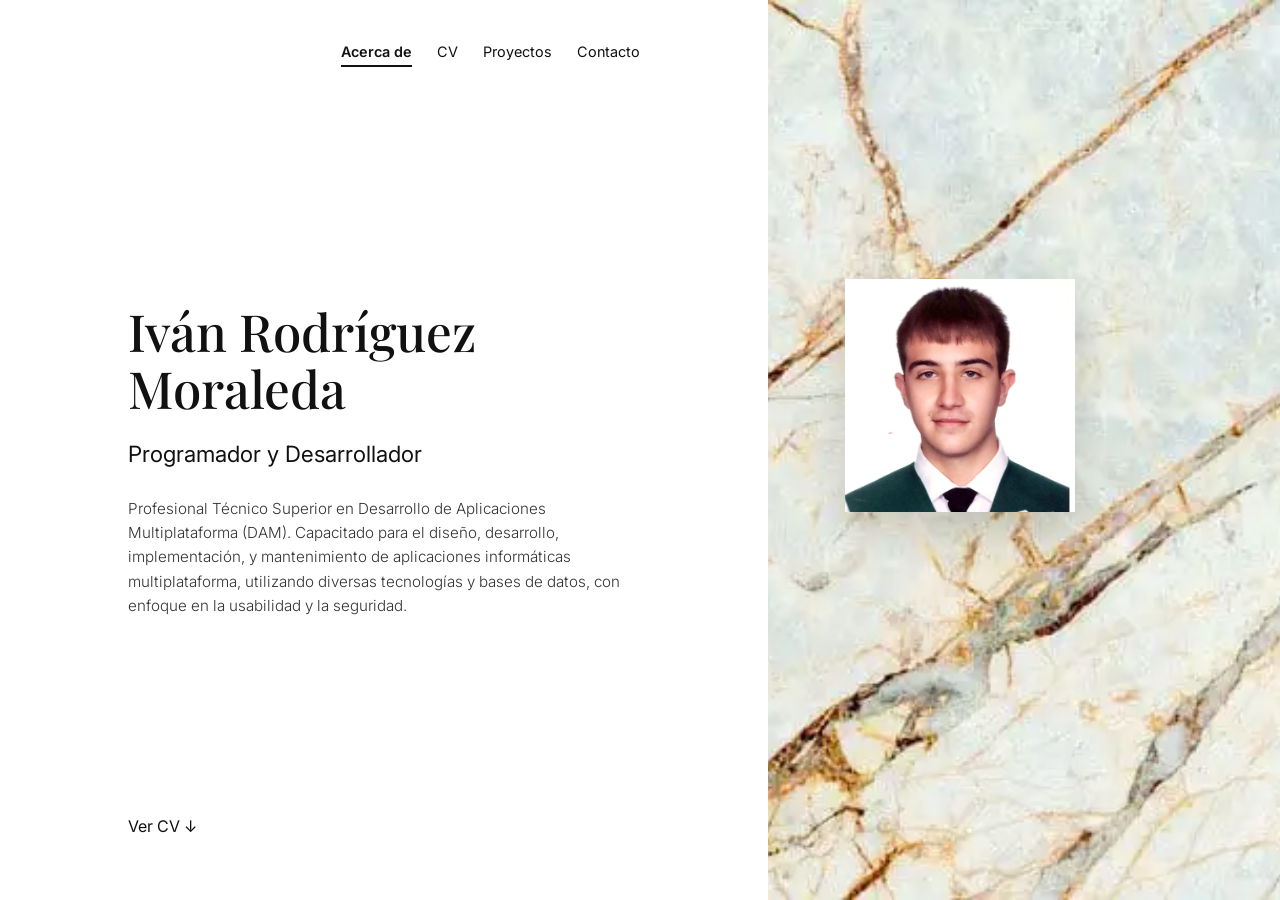
<file: index.html>
<!DOCTYPE html>
<html lang="es">
<head>
    <meta charset="UTF-8">
    <meta name="viewport" content="width=device-width, initial-scale=1.0">
    <title>Iván Rodríguez Moraleda - Portafolio</title>
    <link rel="preconnect" href="https://fonts.googleapis.com">
    <link rel="preconnect" href="https://fonts.gstatic.com" crossorigin>
    <link href="https://fonts.googleapis.com/css2?family=Playfair+Display:wght@500;700&family=Inter:wght@300;400;600&display=swap" rel="stylesheet">
    <link rel="stylesheet" href="style.css">
</head>
<body>

    <main class="container">
        <section class="left-section">

            <button class="menu-toggle" aria-label="Abrir menú">
                <span></span>
                <span></span>
                <span></span>
            </button>

            <nav class="nav-menu">
                <a href="#" class="active">Acerca de</a>
                <a href="cv.html">CV</a>
                <a href="proyectos.html">Proyectos</a>
                <a href="contacto.html">Contacto</a>
            </nav>

            <div class="hero-content">
                <h1>Iván Rodríguez <br>Moraleda</h1>
                <h2>Programador y Desarrollador</h2>
                <p>
                    Profesional Técnico Superior en Desarrollo de Aplicaciones Multiplataforma (DAM). 
                    Capacitado para el diseño, desarrollo, implementación, y mantenimiento de aplicaciones 
                    informáticas multiplataforma, utilizando diversas tecnologías y bases de datos, con 
                    enfoque en la usabilidad y la seguridad.
                </p>
            </div>

            <div class="footer-link">
                <a href="#" onclick="irAlCV(event)" class="btn-ver-cv"> 
                    Ver CV <span class="arrow">↓</span>
                </a>
            </div>
        </section>

        <section class="right-section">      
           <div class="profile-image-container">
                <img src="perfil.jpg" alt="Iván Rodríguez Moraleda" class="profile-img">
            </div>
        </section>
    </main>

<script>
    function irAlCV(e) {
        e.preventDefault();
        document.body.style.transition = 'transform 0.6s cubic-bezier(0.76, 0, 0.24, 1), opacity 0.6s ease';
        document.body.style.transform = 'translateY(-60px)';
        document.body.style.opacity = '0';
        setTimeout(() => {
            window.location.href = 'cv.html';
        }, 600);
    }

    document.addEventListener('DOMContentLoaded', () => {
        const menuToggle = document.querySelector('.menu-toggle');
        const navMenu = document.querySelector('.nav-menu');

        if (menuToggle && navMenu) {
            menuToggle.addEventListener('click', () => {
                menuToggle.classList.toggle('open');
                navMenu.classList.toggle('open');
            });

            const menuLinks = navMenu.querySelectorAll('a');
            menuLinks.forEach(link => {
                link.addEventListener('click', () => {
                    menuToggle.classList.remove('open');
                    navMenu.classList.remove('open');
                });
            });
        }
    });
</script>
</body>
</html>
</file>
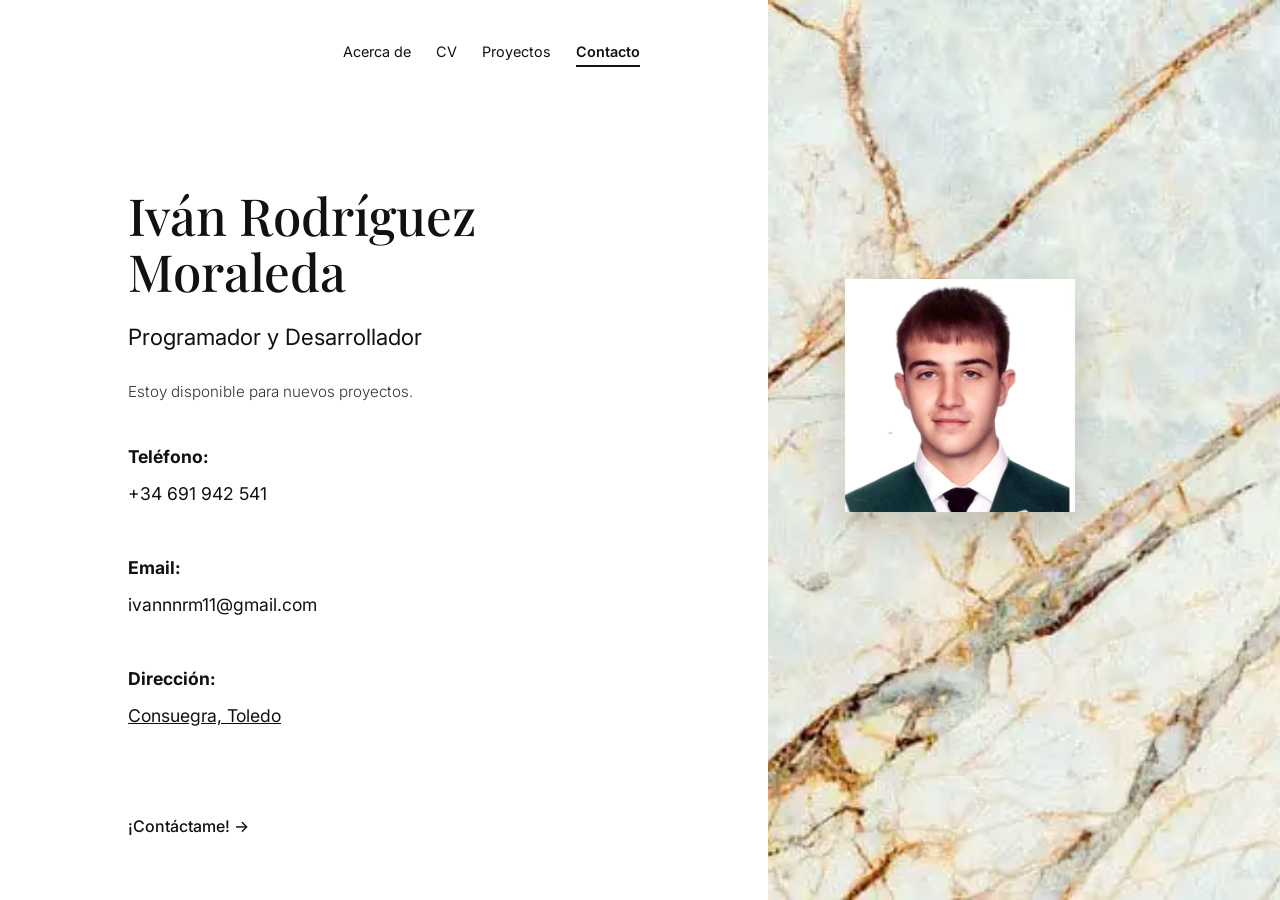
<file: contacto.html>
<!DOCTYPE html>
<html lang="es">
<head>
    <meta charset="UTF-8">
    <meta name="viewport" content="width=device-width, initial-scale=1.0">
    <title>Iván Rodríguez Moraleda - Contacto</title>
    <link rel="preconnect" href="https://fonts.googleapis.com">
    <link rel="preconnect" href="https://fonts.gstatic.com" crossorigin>
    <link href="https://fonts.googleapis.com/css2?family=Playfair+Display:wght@500;700&family=Inter:wght@300;400;600&display=swap" rel="stylesheet">
    <link rel="stylesheet" href="style.css">
</head>
<body>
    <main class="container">
        <section class="left-section">
            
            <button class="menu-toggle" aria-label="Abrir menú">
                <span></span>
                <span></span>
                <span></span>
            </button>

            <nav class="nav-menu">
                <a href="index.html">Acerca de</a>
                <a href="cv.html">CV</a>
                <a href="proyectos.html">Proyectos</a>
                <a href="contacto.html" class="active">Contacto</a>
            </nav>
            
            <div class="hero-content">
                <h1>Iván Rodríguez <br>Moraleda</h1>
                <h2>Programador y Desarrollador</h2>
                
                <p style="margin-bottom: 35px;">
                    Estoy disponible para nuevos proyectos.
                </p>

                <div style="font-size: 1.1rem; line-height: 2.1;">
                    <strong>Teléfono:</strong><br>
                    <a href="tel:+34691942541" style="color: #111;">+34 691 942 541</a><br><br>
                    
                    <strong>Email:</strong><br>
                    <a href="mailto:ivannnrm11@gmail.com" style="color: #111;">ivannnrm11@gmail.com</a><br><br>
                    
                    <strong>Dirección:</strong><br>
                    <a href="https://maps.google.com" 
                       target="_blank" 
                       style="color: #111; text-decoration: underline;">
                        Consuegra, Toledo
                    </a>
                </div>
            </div>

            <div class="footer-link">
                <a href="#" onclick="enviarMensaje()" class="btn-ver-cv" style="font-weight: 500;">
                    ¡Contáctame! <span class="arrow">→</span>
                </a>
            </div>
        </section>

        <section class="right-section">          
            <div class="profile-image-container">
                <img src="perfil.jpg" alt="Iván Rodríguez Moraleda" class="profile-img">
            </div>
        </section>
    </main>

<script>
    function enviarMensaje() {
        const email = "ivannnrm11@gmail.com"; 
        window.location.href = `mailto:${email}?subject=Contacto%20desde%20portafolio&body=Hola%20Iván,%20me%20gustaría...`;
    }

    document.addEventListener('DOMContentLoaded', () => {
        const menuToggle = document.querySelector('.menu-toggle');
        const navMenu = document.querySelector('.nav-menu');

        if (menuToggle && navMenu) {
            menuToggle.addEventListener('click', () => {
                menuToggle.classList.toggle('open');
                navMenu.classList.toggle('open');
            });

            const menuLinks = navMenu.querySelectorAll('a');
            menuLinks.forEach(link => {
                link.addEventListener('click', () => {
                    menuToggle.classList.remove('open');
                    navMenu.classList.remove('open');
                });
            });
        }
    });
</script>
</body>
</html>
</file>
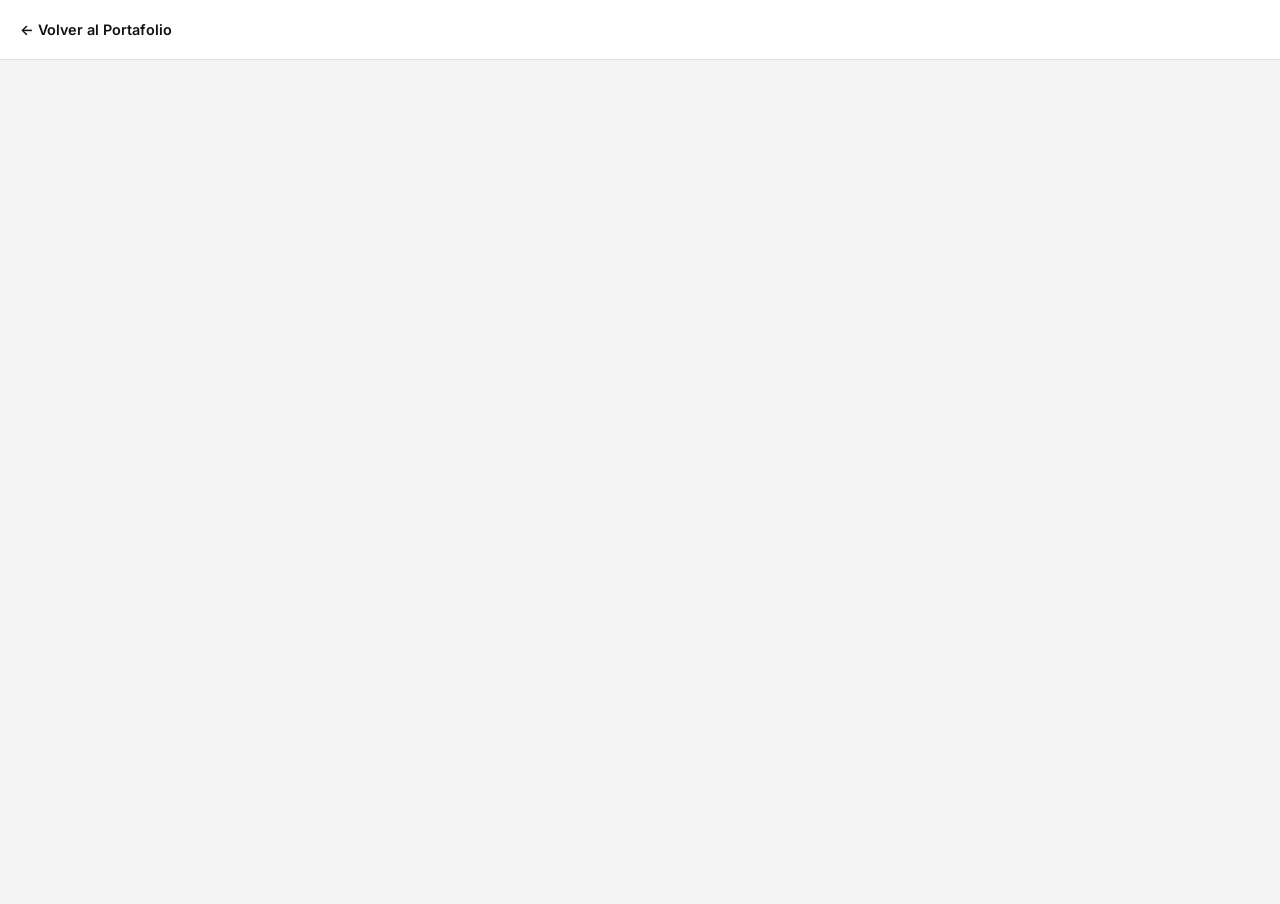
<file: cv.html>
<!DOCTYPE html>
<html lang="es">
<head>
    <meta charset="UTF-8">
    <meta name="viewport" content="width=device-width, initial-scale=1.0">
    <title>Iván Rodríguez Moraleda - Curriculum Vitae</title>
    <link rel="preconnect" href="https://fonts.googleapis.com">
    <link rel="preconnect" href="https://fonts.gstatic.com" crossorigin>
    <link href="https://fonts.googleapis.com/css2?family=Inter:wght@400;600&display=swap" rel="stylesheet">
    <style>
	body {
    	    animation: entradaCV 0.6s cubic-bezier(0.76, 0, 0.24, 1) forwards;
	}

	@keyframes entradaCV {
            from {
                opacity: 0;
                transform: translateY(60px);
    	    }
    	    to {
                opacity: 1;
                transform: translateY(0);
    	    }
	}
        * {
            margin: 0;
            padding: 0;
            box-sizing: border-box;
        }
        body, html {
            width: 100%;
            height: 100%;
            font-family: 'Inter', sans-serif;
            background-color: #f4f4f4;
            overflow: hidden;
        }
        .cv-header {
            width: 100%;
            height: 60px;
            background-color: #ffffff;
            border-bottom: 1px solid #e0e0e0;
            display: flex;
            align-items: center;
            padding: 0 20px;
            position: absolute;
            top: 0;
            left: 0;
            z-index: 100;
        }
        .btn-back {
            text-decoration: none;
            color: #111;
            font-size: 0.9rem;
            font-weight: 600;
            display: inline-flex;
            align-items: center;
            gap: 8px;
            transition: opacity 0.2s;
        }
        .btn-back:hover {
            opacity: 0.6;
        }
        .pdf-container {
            width: 100%;
            height: calc(100% - 60px);
            margin-top: 60px;
        }
        iframe {
            width: 100%;
            height: 100%;
            border: none;
        }
    </style>
</head>
<body>

    <header class="cv-header">
        <a href="index.html" class="btn-back">← Volver al Portafolio</a>
    </header>

    <main class="pdf-container">
        <iframe src="CV.pdf" type="application/pdf"></iframe>
    </main>

</body>
</html>
</file>
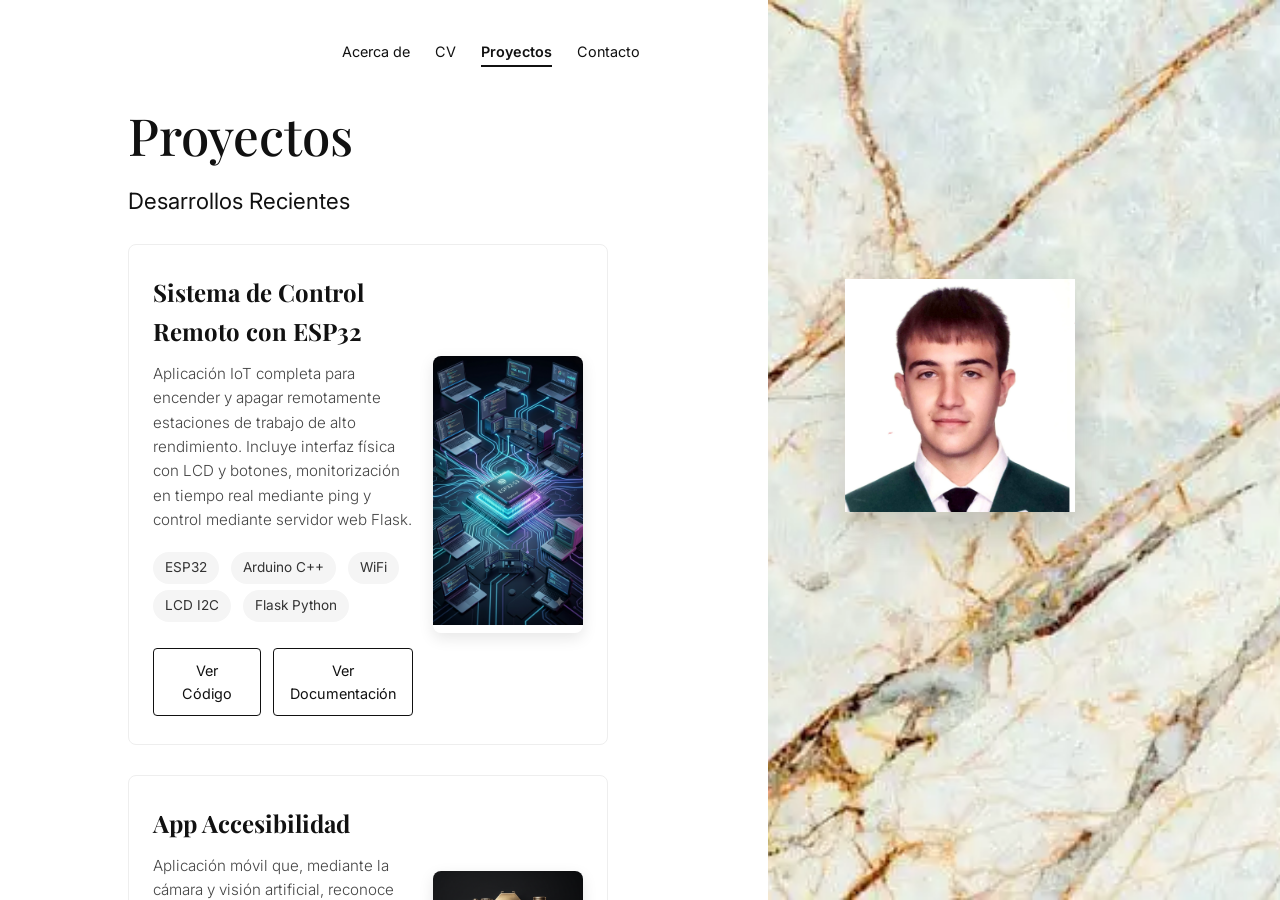
<file: proyectos.html>
<!DOCTYPE html>
<html lang="es">
<head>
    <meta charset="UTF-8">
    <meta name="viewport" content="width=device-width, initial-scale=1.0">
    <title>Iván Rodríguez Moraleda - Proyectos</title>
    <link rel="preconnect" href="https://fonts.googleapis.com">
    <link rel="preconnect" href="https://fonts.gstatic.com" crossorigin>
    <link href="https://fonts.googleapis.com/css2?family=Playfair+Display:wght@500;700&family=Inter:wght@300;400;600&display=swap" rel="stylesheet">
    <link rel="stylesheet" href="style.css">
</head>
<body>
    <main class="container">
        <section class="left-section">
            
            <button class="menu-toggle" aria-label="Abrir menú">
                <span></span>
                <span></span>
                <span></span>
            </button>

            <nav class="nav-menu">
                <a href="index.html">Acerca de</a>
                <a href="cv.html">CV</a>
                <a href="proyectos.html" class="active">Proyectos</a>
                <a href="contacto.html">Contacto</a>
            </nav>
         
            <div class="hero-content">
                <h1>Proyectos</h1>
                <h2>Desarrollos Recientes</h2>
              
                <div class="projects-grid">
                    <div class="project-card">
                        <div class="project-content">
                            <div class="project-text">
                                <h3>Sistema de Control Remoto con ESP32</h3>
                                <p>Aplicación IoT completa para encender y apagar remotamente estaciones de trabajo de alto rendimiento. Incluye interfaz física con LCD y botones, monitorización en tiempo real mediante ping y control mediante servidor web Flask.</p>
                                <div class="tech-tags">
                                    <span>ESP32</span>
                                    <span>Arduino C++</span>
                                    <span>WiFi</span>
                                    <span>LCD I2C</span>
                                    <span>Flask Python</span>
                                </div>
                                <div class="project-buttons">
                                    <a href="https://github.com/Ivanrm11/esp32-control-remoto" target="_blank" class="btn-project">Ver Código</a>
                                    <a href="esp32-control-remoto.pdf" target="_blank" class="btn-project">Ver Documentación</a>
                                </div>
                            </div>
                            <div class="project-image">
                                <img src="esp32.png" alt="Sistema de Control Remoto ESP32">
                            </div>
                        </div>
                    </div>

                    <div class="project-card">
                        <div class="project-content">
                            <div class="project-text">
                                <h3>App Accesibilidad</h3>
                                <p>Aplicación móvil que, mediante la cámara y visión artificial, reconoce texto y detecta señales en tiempo real, y lo comunica por voz.</p>
                                <div class="tech-tags">
                                    <span>C#</span>
                                    <span>.NET</span>
                                    <span>SQL Server</span>
                                </div>
                                <div class="project-buttons">
                                    <a href="https://github.com/Ivanrm11/eyecam_app" class="btn-project">Ver Código</a>
                                </div>
                            </div>
                            <div class="project-image">
                                <img src="icon.png" alt="Imagen Proyecto 2">
                            </div>
                        </div>
                    </div>
                </div>
            </div>
        </section>

        <section class="right-section">
            <div class="profile-image-container">
                <img src="perfil.jpg" alt="Iván Rodríguez Moraleda" class="profile-img">
            </div>
        </section>
    </main>

<script>
    // Lógica interactiva para el Menú Hamburguesa en Móviles
    document.addEventListener('DOMContentLoaded', () => {
        const menuToggle = document.querySelector('.menu-toggle');
        const navMenu = document.querySelector('.nav-menu');

        if (menuToggle && navMenu) {
            menuToggle.addEventListener('click', () => {
                menuToggle.classList.toggle('open');
                navMenu.classList.toggle('open');
            });

            // Cierra el menú al hacer clic en cualquier enlace
            const menuLinks = navMenu.querySelectorAll('a');
            menuLinks.forEach(link => {
                link.addEventListener('click', () => {
                    menuToggle.classList.remove('open');
                    navMenu.classList.remove('open');
                });
            });
        }
    });
</script>
</body>
</html>
</file>
<file: style.css>
/* ============================================= */
/* ESTILOS GENERALES - Iván Rodríguez Moraleda */
/* ============================================= */

* {
    margin: 0;
    padding: 0;
    box-sizing: border-box;
}

body {
    font-family: 'Inter', sans-serif;
    color: #111;
    background-color: #fff;
    overflow-x: hidden;
    line-height: 1.6;
}

a {
    text-decoration: none;
    color: inherit;
    transition: opacity 0.2s;
}

a:hover {
    opacity: 0.7;
}

.menu-toggle {
    display: none;
}

/* ============================================= */
/* CONTENEDOR PRINCIPAL (Split Screen)         */
/* ============================================= */

.container {
    display: flex;
    width: 100%;
    min-height: 100vh;
}

/* ============================================= */
/* SECCIÓN IZQUIERDA                           */
/* ============================================= */

.left-section {
    flex: 1;
    display: flex;
    flex-direction: column;
    padding: 40px 10% 60px 10%;
    background-color: #ffffff;
    overflow-y: auto;           
    height: 100vh;              
}


.nav-menu {
    display: flex;
    gap: 25px;
    justify-content: flex-end;
    font-size: 0.9rem;
    margin-bottom: 40px;
}

.nav-menu a.active {
    font-weight: 600;
    border-bottom: 2px solid #111;
    padding-bottom: 2px;
}


.hero-content {
    margin: auto 0;
    max-width: 500px;
}

.hero-content h1 {
    font-family: 'Playfair Display', serif;
    font-size: 3.2rem;
    line-height: 1.1;
    font-weight: 500;
    margin-bottom: 20px;
}

.hero-content h2 {
    font-size: 1.4rem;
    font-weight: 400;
    margin-bottom: 25px;
}

.hero-content p {
    font-size: 0.95rem;
    color: #333;
    font-weight: 300;
}

/* ============================================= */
/* SECCIÓN DERECHA (Mármol)                    */
/* ============================================= */

.right-section {
    flex: 1;
    position: relative;
    background-image: url('marmol.png');
    background-size: cover;
    background-position: center;
    flex-shrink: 0;             
}

.profile-image-container {
    position: absolute;
    top: 31%;
    left: 15%;
    width: 45%;
    max-width: 320px;
    box-shadow: 0 20px 40px rgba(0,0,0,0.15);
}

.profile-img {
    width: 100%;
    height: auto;
    display: block;
    object-fit: cover;
}

/* ============================================= */
/* ESTILOS ESPECÍFICOS PARA PROYECTOS          */
/* ============================================= */

.projects-grid {
    display: grid;
    grid-template-columns: repeat(auto-fit, minmax(380px, 1fr));
    gap: 30px;
    padding-right: 20px;
    padding-bottom: 40px;
    margin-top: 20px;
}

.project-card {
    background: #ffffff;
    border: 1px solid #eee;
    border-radius: 8px;
    padding: 0;
    transition: all 0.3s ease;
    overflow: hidden;
}

.project-card:hover {
    transform: translateY(-5px);
    box-shadow: 0 15px 35px rgba(0,0,0,0.1);
    border-color: #ddd;
}

.project-content {
    display: flex;
    align-items: center;
    gap: 20px;
    padding: 28px 24px;
}

.project-text {
    flex: 1;
}

.project-image {
    width: 150px;
    height: auto;
    flex-shrink: 0;
    border-radius: 8px;
    overflow: hidden;
    box-shadow: 0 5px 15px rgba(0,0,0,0.1);
}

.project-image img {
    width: 100%;
    height: 100%;
    object-fit: cover;
}

.project-card h3 {
    font-family: 'Playfair Display', serif;
    font-size: 1.5rem;
    margin-bottom: 12px;
}

.project-card p {
    color: #444;
    margin-bottom: 20px;
}

.tech-tags {
    margin-bottom: 20px;
}

.tech-tags span {
    background: #f5f5f5;
    color: #333;
    padding: 5px 12px;
    border-radius: 20px;
    font-size: 0.85rem;
    margin-right: 8px;
    display: inline-block;
    margin-bottom: 6px;
}

.project-buttons {
    display: flex;
    gap: 12px;
}

.btn-project {
    flex: 1;
    text-align: center;
    padding: 10px 16px;
    border: 1px solid #111;
    color: #111;
    border-radius: 4px;
    font-size: 0.9rem;
    transition: all 0.3s;
}

.btn-project:hover {
    background: #111;
    color: white;
}

/* ============================================= */
/* RESPONSIVE - MÓVILES (Exacto como en la foto) */
/* ============================================= */
@media (max-width: 768px) {
    .container {
        flex-direction: column;
        min-height: 100vh;
    }

    /* ==================== SECCIÓN SUPERIOR (Mármol + Foto) ==================== */
    .right-section {
        order: -1; 
        height: 180px; 
        min-height: 180px;
        background-image: url('marmol.png');
        background-size: cover;
        background-position: center;
        position: relative;
    }

    
    .profile-image-container {
        position: absolute;
        top: 60px; 
        left: 50%;
        transform: translateX(-50%);
        width: 140px; 
        height: 140px;
        max-width: none;
        box-shadow: 0 10px 25px rgba(0, 0, 0, 0.15);
        border-radius: 4px; 
        overflow: hidden;
        z-index: 10;
    }

    .profile-img {
        width: 100%;
        height: 100%;
        object-fit: cover;
    }

    /* ==================== BOTÓN HAMBURGUESA INTERACTIVO ==================== */
    .menu-toggle {
        display: flex;
        flex-direction: column;
        justify-content: space-between;
        position: absolute;
        top: 20px;
        right: 20px;
        width: 26px;
        height: 18px;
        background: transparent;
        border: none;
        cursor: pointer;
        z-index: 100; 
    }

    
    .menu-toggle span {
        width: 100%;
        height: 2px;
        background-color: #111;
        transition: transform 0.3s ease, opacity 0.3s ease;
    }

    
    .menu-toggle.open span:nth-child(1) {
        transform: translateY(8px) rotate(45deg);
    }
    .menu-toggle.open span:nth-child(2) {
        opacity: 0;
    }
    .menu-toggle.open span:nth-child(3) {
        transform: translateY(-8px) rotate(-45deg);
    }

    /* ==================== MENÚ DESPLEGABLE MÓVIL ==================== */
    .nav-menu {
        display: flex !important; 
        flex-direction: column;
        align-items: center;
        justify-content: center;
        gap: 30px;
        position: fixed;
        top: 0;
        left: 0;
        width: 100%;
        height: 100vh;
        z-index: 90;
        margin-bottom: 0;

        
        background: linear-gradient(rgba(255, 255, 255, 0.50), rgba(255, 255, 255, 0.88)), url('marmol.png');
        background-size: cover;
        background-position: center;

        
        opacity: 0;
        pointer-events: none;
        transform: translateY(-20px);
        transition: opacity 0.4s ease, transform 0.4s cubic-bezier(0.76, 0, 0.24, 1);
    }


    .nav-menu.open {
        opacity: 1;
        pointer-events: auto;
        transform: translateY(0);
    }

    .nav-menu a {
        font-size: 1.6rem;
        font-weight: 500;
    }

    .nav-menu a.active {
        border-bottom: 2px solid #111;
    }

    /* ==================== SECCIÓN INFERIOR (Textos y Contenido) ==================== */
    .left-section {
        padding: 60px 30px 40px 30px; 
        height: auto;
        overflow-y: visible;
        text-align: center;
        display: flex;
        flex-direction: column;
        align-items: center;
    }

    .hero-content {
        width: 100%;
        max-width: 100%;
        margin: 0 0 30px 0;
    }

    .hero-content h1 {
        font-size: 2.3rem;
        line-height: 1.1;
        margin-bottom: 15px;
        font-weight: 500;
    }

    .hero-content h2 {
        font-size: 1.1rem;
        color: #111;
        margin-bottom: 20px;
        font-weight: 400;
    }

    .hero-content p {
        font-size: 0.88rem;
        line-height: 1.6;
        color: #000000;
        max-width: 100%;
        text-align: justify;
    }

    /* ==================== BOTÓN VER CV / ACCIÓN PRINCIPAL ==================== */
    .footer-link {
        width: 100%;
        margin-top: auto;
    }

    .btn-ver-cv {
        display: flex;
        align-items: center;
        justify-content: center;
        gap: 6px;
        width: 100%;
        background-color: #eee9e4; 
        color: #111;
        padding: 14px;
        font-size: 0.95rem;
        border-radius: 8px;
        font-weight: 400;
    }
    
    .btn-ver-cv:hover {
        opacity: 0.9;
    }

    /* ==================== AJUSTES ADAPTATIVOS PARA PROYECTOS ==================== */
    .projects-grid {
        grid-template-columns: 1fr;
        padding-right: 0;
        gap: 20px;
    }
    
    .project-content {
        flex-direction: column;
        text-align: center;
    }
    
    .project-image {
        width: 100%;
        max-width: 200px;
    }

    /* ==================== PIE DE PÁGINA FINO DE MÁRMOL ==================== */
    .container::after {
        content: "";
        width: 100%;
        height: 12px; 
        background-image: url('marmol.png');
        background-size: cover;
        background-position: center;
        margin-top: auto; 
    }
}
</file>
